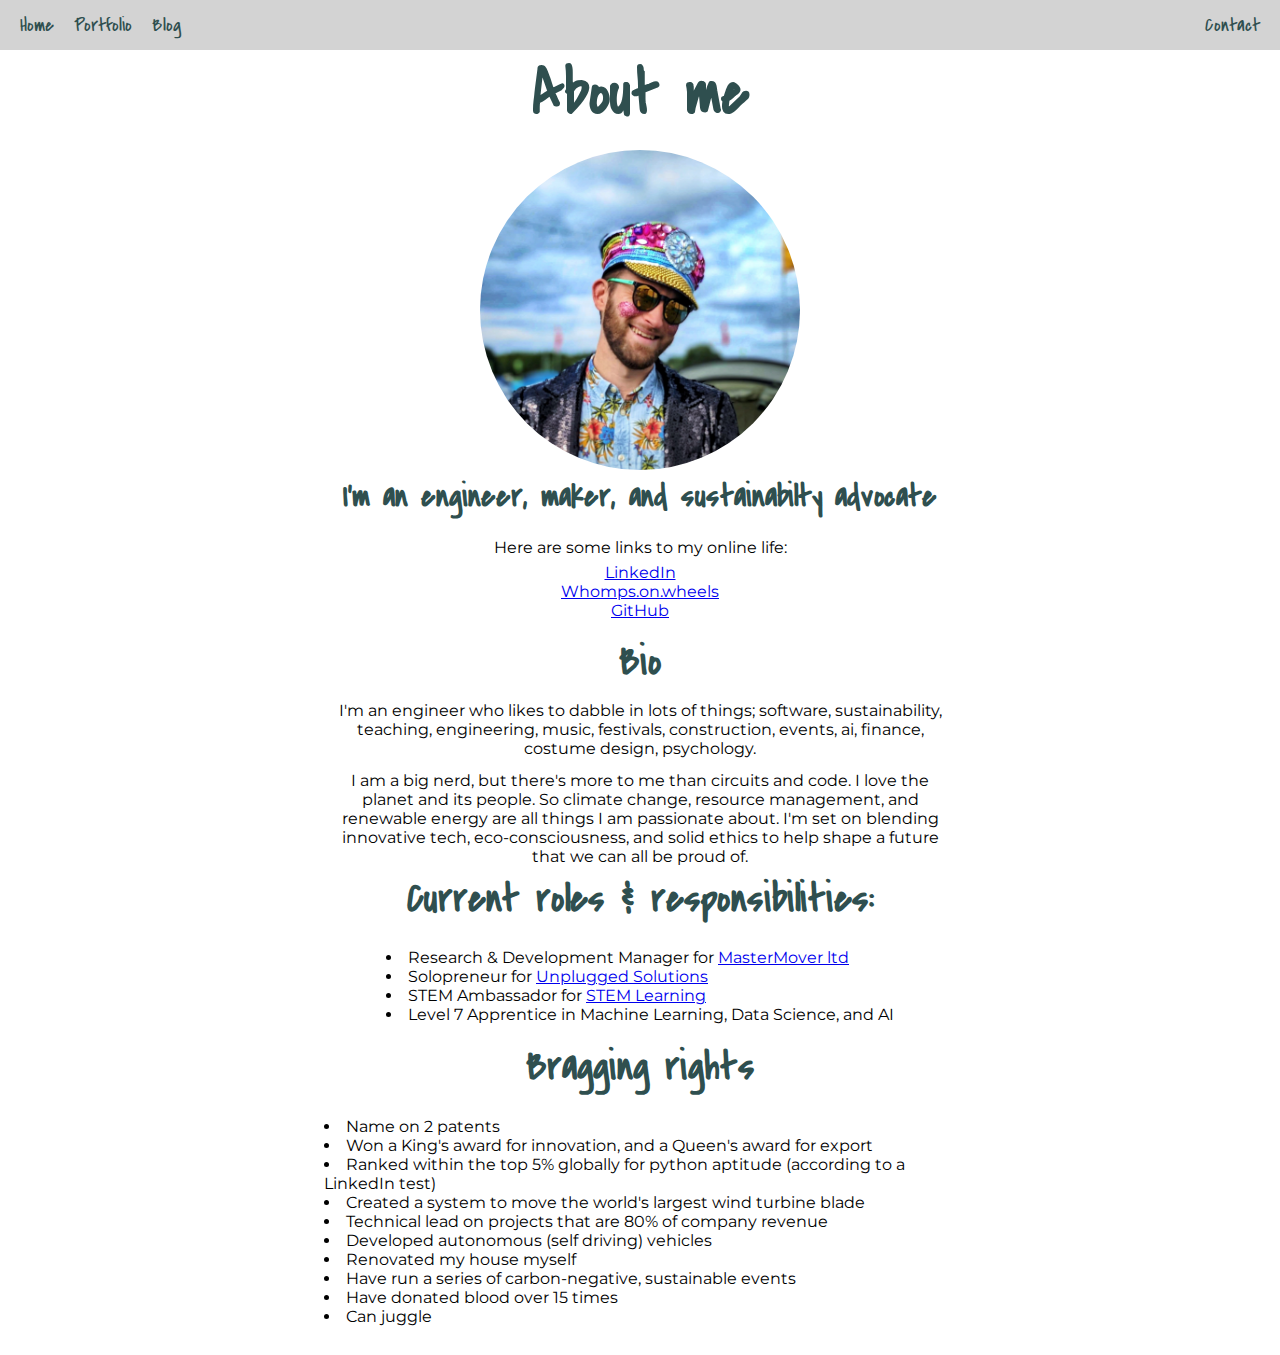
<file: aboutme.html>
<!DOCTYPE html>
<html lang=en>
<head>
    <meta charset="UTF-8">
    <meta name="viewport" content="width=device-width, initial-scale=1.0">
    <title>About me</title>
    <link href="https://fonts.googleapis.com/css2?family=Covered+By+Your+Grace&family=Montserrat:ital@0;1&display=swap" rel="stylesheet">
    <link href="./resources/css/index.css" type="text/css" rel="stylesheet">
</head>
<body>
    <!-- Navigation -->
    <nav>
        <ul>
            <li><a href="index.html">Home</a></li>
            <li><a href="portfolio.html">Portfolio</a></li>
            <li><a href="blog/blog.html">Blog</a></li>
        </ul>
        <ul class="right">
            <li><a href="contact.html">Contact</a></li>
        </ul>
    </nav>
    <!-- Header -->
    <header>
        <h1>About me</h1>
    </header>
    <img src="./resources/media/dan_shambala.jpg" alt="A picture of me"/>
    <h3>I'm an engineer, maker, and sustainabilty advocate</h3>
    <section>
        <div class="container">
            <div class="divbox">
                <p>Here are some links to my online life:</p>
                    <a href="https://www.linkedin.com/in/devans107/" target="_blank">LinkedIn</a>
                    <a href="https://www.instagram.com/whomps.on.wheels/" target="_blank">Whomps.on.wheels</a>
                    <a href="https://github.com/danjuggles" target="_blank">GitHub</a>
            </div>
        </div>
    </section>
    <section>
        <div class="container">
            <!-- <div class="divbox">
                <h3>Professional bio</h3>
                <p>I am a versatile and dedicated multidisciplinary engineer, specialising in software and systems engineering, with a strong foundation in various other fields such as mechanical and electrical engineering, and computer science. My deep-rooted passion for environmental sustainability, social welfare, and cutting-edge technologies has guided my professional journey, as well as side projects and hobbies.</p>
                <p>My interest in the environment stems from my desire to address pressing global challenges like climate change, resource management, and renewable energy. I believe that with the right balance of innovative solutions, environmental responsibility, and ethical considerations, we can create a sustainable future for generations to come.</p>
                <p>In the realm of social welfare, I am committed to leveraging my engineering expertise to develop technological solutions that promote equality, accessibility, and social justice. I believe that technology should be a tool for empowerment and inclusivity, ensuring that everyone has an equal opportunity to thrive in a rapidly changing world.</p>
            </div> -->
            <div class="divbox">
                <h2>Bio</h2>
                <p>I'm an engineer who likes to dabble in lots of things; software, sustainability, teaching, engineering, music, festivals, construction, events, ai, finance, costume design, psychology.</p>

                <p>I am a big nerd, but there's more to me than circuits and code. I love the planet and its people. So climate change, resource management, and renewable energy are all things I am passionate about. I'm set on blending innovative tech, eco-consciousness, and solid ethics to help shape a future that we can all be proud of.</p>

                <h2>Current roles & responsibilities:</h2>
                <ul>
                    <li>Research & Development Manager for <a href="https://www.mastermover.com" target="_blank">MasterMover ltd</a></li>
                    <li>Solopreneur for <a href="https://unplugged.solutions/" target="_blank">Unplugged Solutions</a></li>
                    <li>STEM Ambassador for <a href="https://www.stem.org.uk" target="_blank">STEM Learning</a></li>
                    <li>Level 7 Apprentice in Machine Learning, Data Science, and AI</li>
                </ul>
                <h2>Bragging rights</h2>
                <ul>
                    <li>Name on 2 patents</li>
                    <li>Won a King's award for innovation, and a Queen's award for export</li>
                    <li>Ranked within the top 5% globally for python aptitude (according to a LinkedIn test)</li>
                    <li>Created a system to move the world's largest wind turbine blade</li>
                    <li>Technical lead on projects that are 80% of company revenue</li>
                    <li>Developed autonomous (self driving) vehicles</li>
                    <li>Renovated my house myself</li>
                    <li>Have run a series of carbon-negative, sustainable events</li>
                    <li>Have donated blood over 15 times</li>
                    <li>Can juggle</li>
                </ul>
            </div>
        </div>
    </section>

</body>

</html>
</file>
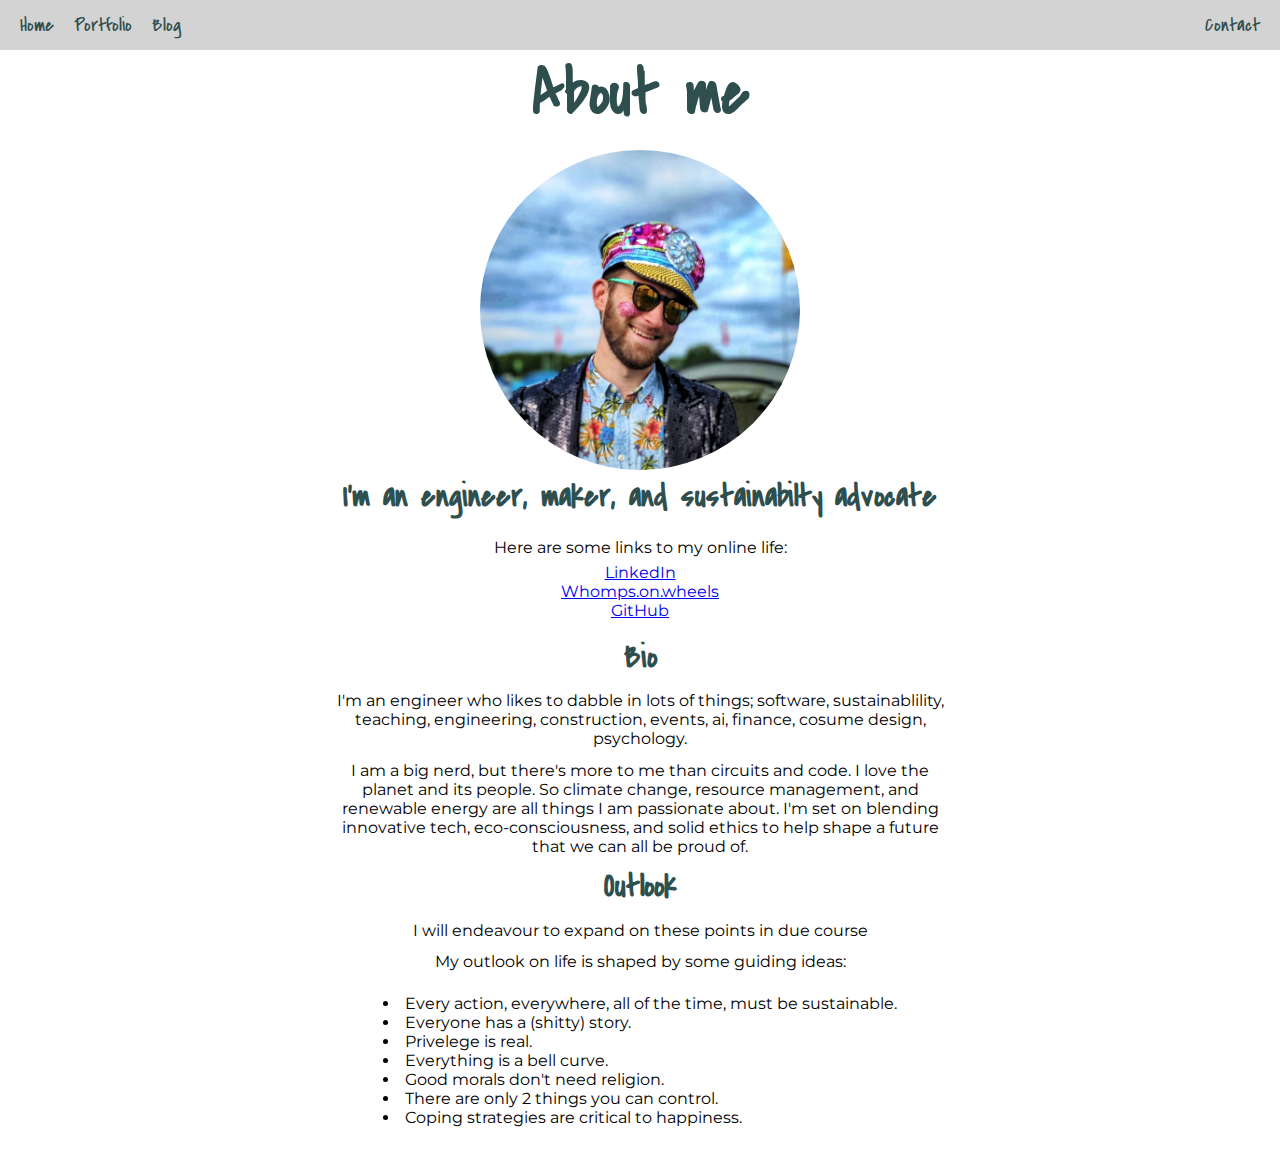
<file: outlook.html>
<!DOCTYPE html>
<html lang=en>
<head>
    <meta charset="UTF-8">
    <meta name="viewport" content="width=device-width, initial-scale=1.0">
    <title>About me</title>
    <link href="https://fonts.googleapis.com/css2?family=Covered+By+Your+Grace&family=Montserrat:ital@0;1&display=swap" rel="stylesheet">
    <link href="./resources/css/index.css" type="text/css" rel="stylesheet">
</head>
<body>
    <!-- Navigation -->
    <nav>
        <ul>
            <li><a href="index.html">Home</a></li>
            <li><a href="portfolio.html">Portfolio</a></li>
            <li><a href="blog/blog.html">Blog</a></li>
        </ul>
        <ul class="right">
            <li><a href="contact.html">Contact</a></li>
        </ul>
    </nav>
    <!-- Header -->
    <header>
        <h1>About me</h1>
    </header>
    <img src="./media/dan_shambala.jpg" alt="A picture of me"/>
    <h3>I'm an engineer, maker, and sustainabilty advocate</h3>
    <section>
        <div class="container">
            <div class="divbox">
                <p>Here are some links to my online life:</p>
                    <a href="https://www.linkedin.com/in/devans107/" target="_blank">LinkedIn</a>
                    <a href="https://www.instagram.com/whomps.on.wheels/" target="_blank">Whomps.on.wheels</a>
                    <a href="https://github.com/danjuggles" target="_blank">GitHub</a>
            </div>
        </div>
    </section>
    <section>
        <div class="container">
            <!-- <div class="divbox">
                <h3>Professional bio</h3>
                <p>I am a versatile and dedicated multidisciplinary engineer, specialising in software and systems engineering, with a strong foundation in various other fields such as mechanical and electrical engineering, and computer science. My deep-rooted passion for environmental sustainability, social welfare, and cutting-edge technologies has guided my professional journey, as well as side projects and hobbies.</p>
                <p>My interest in the environment stems from my desire to address pressing global challenges like climate change, resource management, and renewable energy. I believe that with the right balance of innovative solutions, environmental responsibility, and ethical considerations, we can create a sustainable future for generations to come.</p>
                <p>In the realm of social welfare, I am committed to leveraging my engineering expertise to develop technological solutions that promote equality, accessibility, and social justice. I believe that technology should be a tool for empowerment and inclusivity, ensuring that everyone has an equal opportunity to thrive in a rapidly changing world.</p>
            </div> -->
            <div class="divbox">
                <h3>Bio</h3>
                <p>I'm an engineer who likes to dabble in lots of things; software, sustainablility, teaching, engineering, construction, events, ai, finance, cosume design, psychology.</p>
                <p>I am a big nerd, but there's more to me than circuits and code. I love the planet and its people. So climate change, resource management, and renewable energy are all things I am passionate about. I'm set on blending innovative tech, eco-consciousness, and solid ethics to help shape a future that we can all be proud of.</p>
            </div>
            <div class="divbox">
                <h3>Outlook</h3>
                <p>I will endeavour to expand on these points in due course</p>
                <p>My outlook on life is shaped by some guiding ideas:</p>
                <ul>
                    <li>Every action, everywhere, all of the time, must be sustainable.</li>
                    <li>Everyone has a (shitty) story.</li>
                    <li>Privelege is real.</li>
                    <li>Everything is a bell curve.</li>
                    <li>Good morals don't need religion.</li>
                    <li>There are only 2 things you can control.</li>
                    <li>Coping strategies are critical to happiness.</li>
                     <!-- How you think about things. How you act on things</li> -->
                </ul>
            </div>
        </div>
    </section>

</body>

</html>
</file>
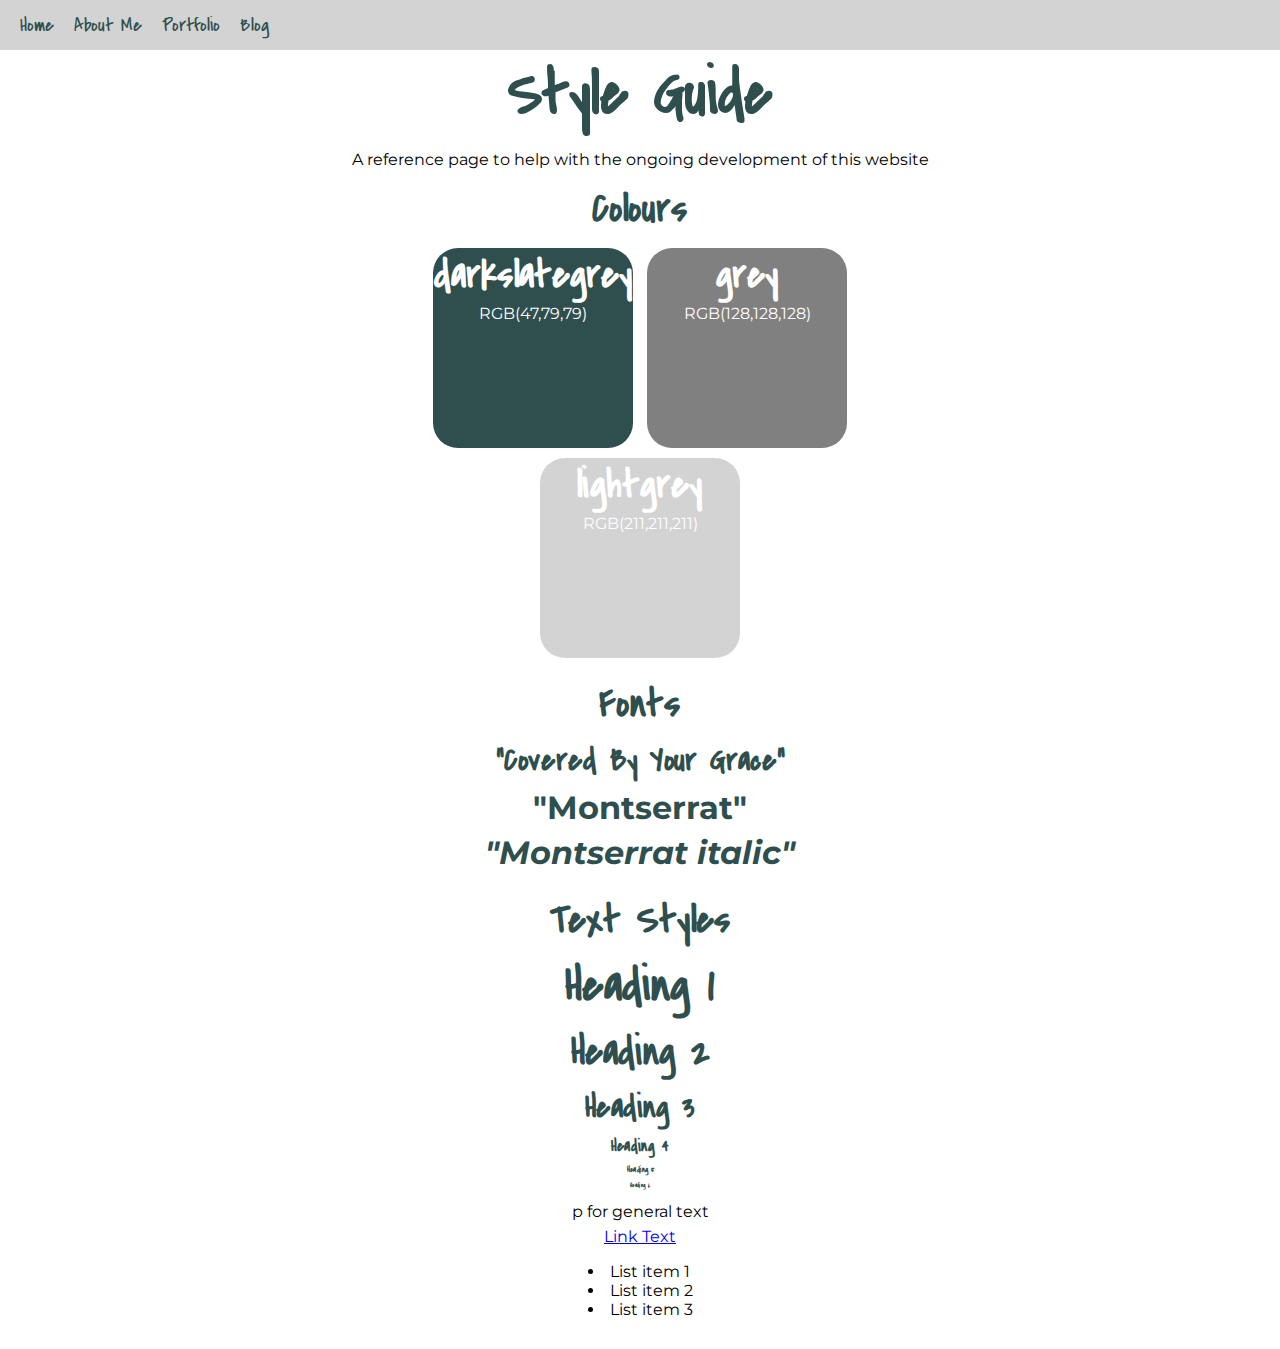
<file: styleguide.html>
<!DOCTYPE html>
<html lang=en>
<head>
    <meta charset="UTF-8">
    <meta name="viewport" content="width=device-width, initial-scale=1.0">
    <title>Dan's portfolio</title>
    <link href="https://fonts.googleapis.com/css2?family=Covered+By+Your+Grace&family=Montserrat:ital@0;1&display=swap" rel="stylesheet">
    <link href="./resources/css/index.css" type="text/css" rel="stylesheet">
</head>
<body>
    <!-- Navigation -->
    <nav>
        <ul>
            <li><a href="index.html">Home</a></li>
            <li><a href="aboutme.html">About Me</a></li>
            <li><a href="portfolio.html">Portfolio</a></li>
            <li><a href="blog/blog.html">Blog</a></li>
        </ul>
    </nav>
    <!-- Header -->
    <header>
        <h1>Style Guide</h1>
    </header>
    <p>A reference page to help with the ongoing development of this website</p>
    
    <!-- Colours -->
    <section>
        <div class="container">
            <div class="divbox">
                <h2>Colours</h2>
                <div class="flexgrid">
                    <div class="color-box darkslategrey">
                        <h2>darkslategrey</h2>
                        <p>RGB(47,79,79)</p>
                    </div>
                    <div class="color-box grey">
                        <h2>grey</h2>
                        <p>RGB(128,128,128)</p>
                    </div>
                    <div class="color-box lightgrey">
                        <h2>lightgrey</h2>
                        <p>RGB(211,211,211)</p>
                    </div>
                </div>
            </div>
    </div>
    </section>

    <!-- Fonts -->
    <section>
        <div class="container">
            <div class="divbox">
                <h2>Fonts</h2>
                <h3>"Covered By Your Grace"</h3>
                <h3 class="montserrat">"Montserrat"</h3>
                <h3 class="montserrat"><em>"Montserrat italic"</em></h3>
            </div>
        </div>
    </section>

    <!-- Text Styles -->
    <section>
        <div class="container">
            <div class="divbox">
                <h2>Text Styles</h2>
                <h1>Heading 1</h1>
                <h2>Heading 2</h2>
                <h3>Heading 3</h3>
                <h4>Heading 4</h4>
                <h5>Heading 5</h5>
                <h6>Heading 6</h6>
                <p>p for general text</p>
                <a href="#">Link Text</a>
                <ul>
                    <li>List item 1</li>
                    <li>List item 2</li>
                    <li>List item 3</li>
                </ul>
            </div>
        </div>
    </section>

</body>

</html>
</file>
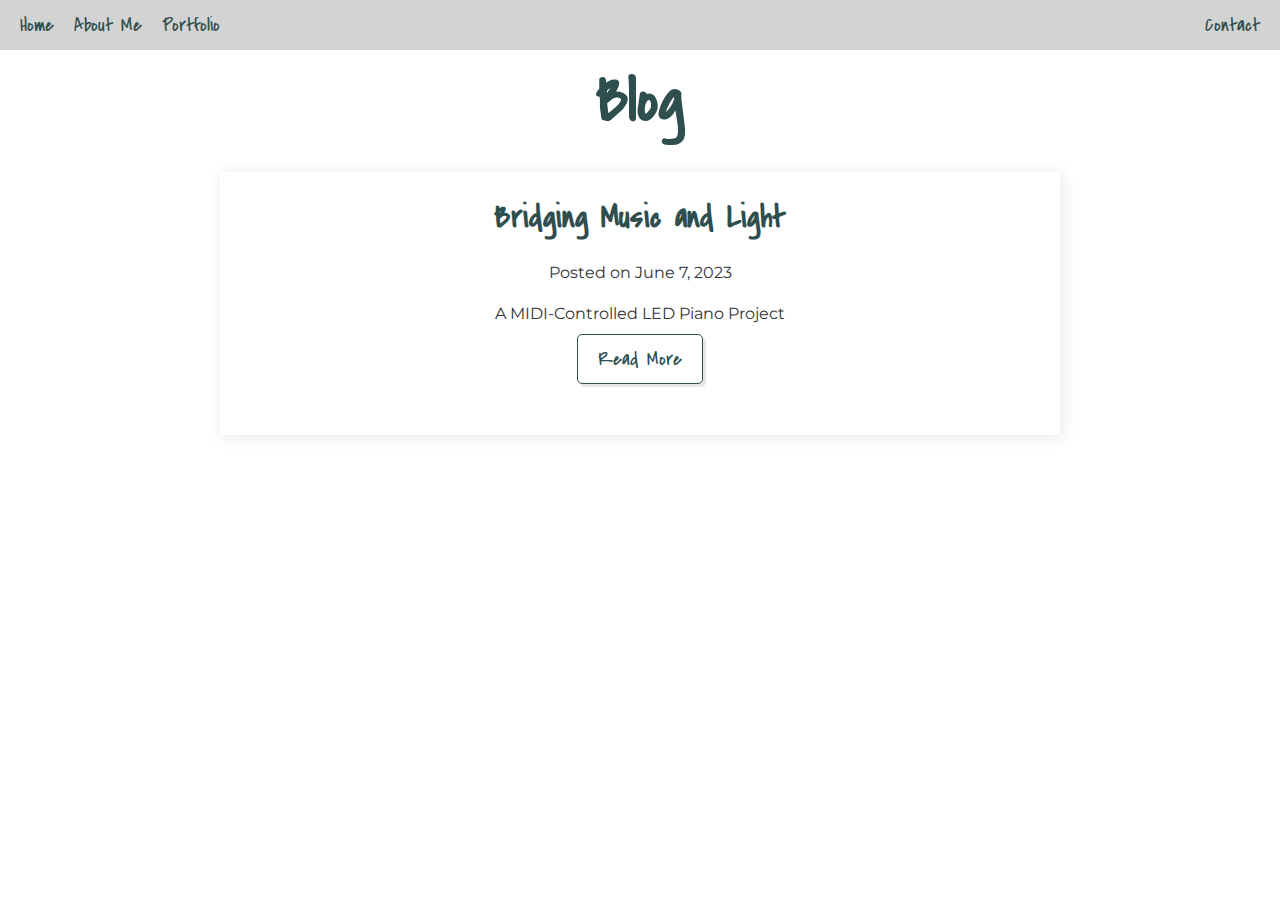
<file: blog/blog.html>
<!DOCTYPE html>
<html lang=en>
<head>
    <meta charset="UTF-8">
    <meta name="viewport" content="width=device-width, initial-scale=1.0">
    <title>Blog</title>
    <link href="https://fonts.googleapis.com/css2?family=Covered+By+Your+Grace&family=Montserrat:ital@0;1&display=swap" rel="stylesheet">
    <link href="../resources/css/index.css" type="text/css" rel="stylesheet">
    <link href="./blog.css" type="text/css" rel="stylesheet">
</head>
<body>
    <!-- Navigation -->
    <nav>
        <ul>
            <li><a href="../index.html">Home</a></li>
            <li><a href="../aboutme.html">About Me</a></li>
            <li><a href="../portfolio.html">Portfolio</a></li>
        </ul>
        <ul class="right">
            <li><a href="../contact.html">Contact</a></li>
        </ul>
    </nav>
    <header>
    <!-- Introduction -->
        <h1>Blog</a></h1>
    </header>
    <main>
        <!-- <article>
          <h2>www.unplugged.solutions/</h2>
          <p>Posted on <time datetime="2023-06-07">June 7, 2023</time></p>
          <p>Some info on the creation of this website</p>
          <a href="blog1.html">Read More</a>
        </article> -->

        <article>
            <h2>Bridging Music and Light</h2>
            <p>Posted on <time datetime="2023-06-07">June 7, 2023</time></p>
            <p>A MIDI-Controlled LED Piano Project</p>
            <a href="./articles/midiledpiano.html">Read More</a>
          </article>

        <!-- Add more articles as needed -->
      </main>
</body>
 
</html>
</file>
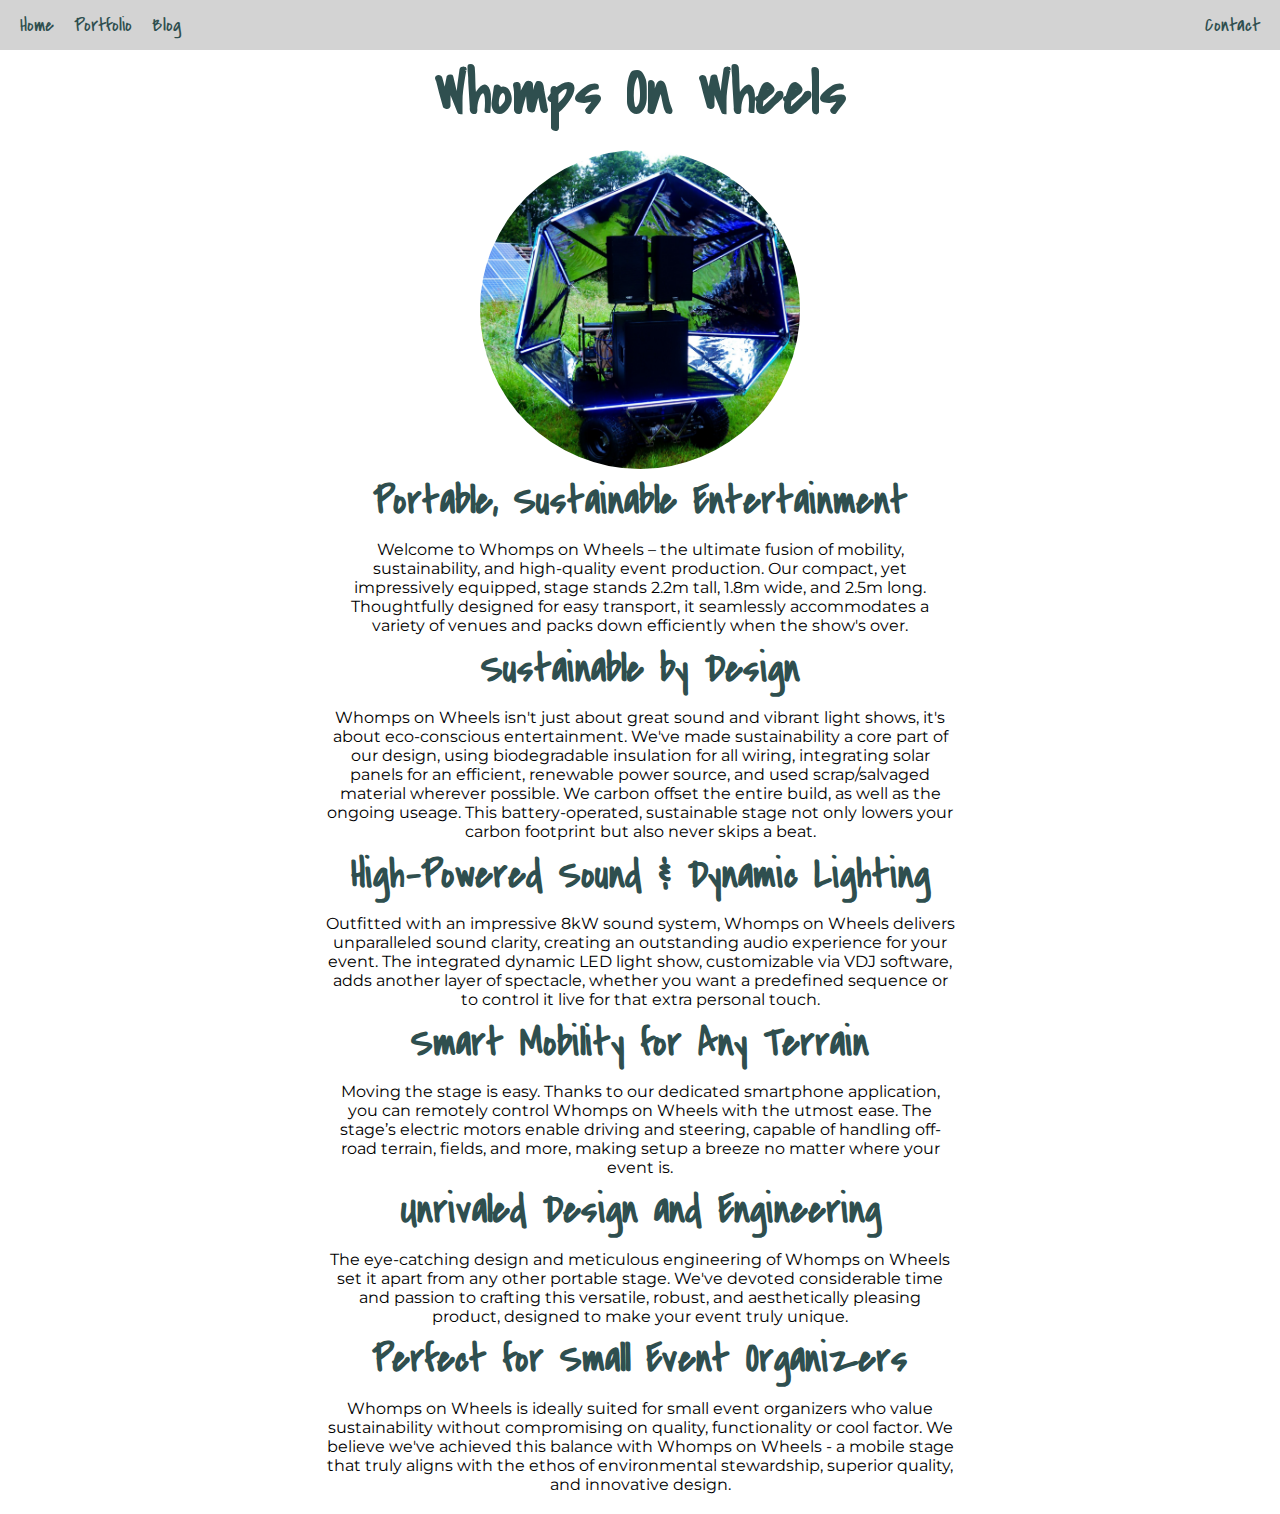
<file: Portfolio/WhompsOnWheels/whomps.html>
<!DOCTYPE html>
<html lang=en>
<head>
    <meta charset="UTF-8">
    <meta name="viewport" content="width=device-width, initial-scale=1.0">
    <title>About me</title>
    <link href="https://fonts.googleapis.com/css2?family=Covered+By+Your+Grace&family=Montserrat:ital@0;1&display=swap" rel="stylesheet">
    <link href="../../resources/css/index.css" type="text/css" rel="stylesheet">
</head>
<body>
    <!-- Navigation -->
    <nav>
        <ul>
            <li><a href="../../index.html">Home</a></li>
            <li><a href="../../portfolio.html">Portfolio</a></li>
            <li><a href="../../blog/blog.html">Blog</a></li>
        </ul>
        <ul class="right">
            <li><a href="../../contact.html">Contact</a></li>
        </ul>
    </nav>
    <!-- Header -->
    <header>
        <h1>Whomps On Wheels</h1>
    </header>
    <img src="./thumbnail.png" alt="Whomps On Wheels"/>
    <section>
        <div class="container">
            <div class="divbox">
                <!-- Image suggestion: An eye-catching photo of the Whomps on Wheels stage, ideally set up in a picturesque outdoor location to highlight its portability and versatility. -->
                <h2>Portable, Sustainable Entertainment</h2>
                <p>Welcome to Whomps on Wheels – the ultimate fusion of mobility, sustainability, and high-quality event production. Our compact, yet impressively equipped, stage stands 2.2m tall, 1.8m wide, and 2.5m long. Thoughtfully designed for easy transport, it seamlessly accommodates a variety of venues and packs down efficiently when the show's over.</p>

                <!-- Image suggestion: A vibrant photo showing the stage in action at night, with the LED light show on display and a crowd enjoying the sound system. -->
                <h2>Sustainable by Design</h2>
                <p>Whomps on Wheels isn't just about great sound and vibrant light shows, it's about eco-conscious entertainment. We've made sustainability a core part of our design, using biodegradable insulation for all wiring, integrating solar panels for an efficient, renewable power source, and used scrap/salvaged material wherever possible. We carbon offset the entire build, as well as the ongoing useage. This battery-operated, sustainable stage not only lowers your carbon footprint but also never skips a beat.</p>

                <!-- Image suggestion: A vibrant photo showing the stage in action at night, with the LED light show on display and a crowd enjoying the sound system. -->
                <h2>High-Powered Sound & Dynamic Lighting</h2>
                <p>Outfitted with an impressive 8kW sound system, Whomps on Wheels delivers unparalleled sound clarity, creating an outstanding audio experience for your event. The integrated dynamic LED light show, customizable via VDJ software, adds another layer of spectacle, whether you want a predefined sequence or to control it live for that extra personal touch.</p>

                <!-- Image suggestion: An image or short video clip of the stage being controlled via the smartphone app, ideally showing it moving across uneven terrain to highlight its off-road capabilities. -->
                <h2>Smart Mobility for Any Terrain</h2>
                <p>Moving the stage is easy. Thanks to our dedicated smartphone application, you can remotely control Whomps on Wheels with the utmost ease. The stage’s electric motors enable driving and steering, capable of handling off-road terrain, fields, and more, making setup a breeze no matter where your event is.</p>

                <!-- Image suggestion: A photo focusing on the unique design aspects of the stage, possibly with overlaid sketches or CAD designs to emphasize the engineering prowess. -->
                <h2>Unrivaled Design and Engineering</h2>
                <p>The eye-catching design and meticulous engineering of Whomps on Wheels set it apart from any other portable stage. We've devoted considerable time and passion to crafting this versatile, robust, and aesthetically pleasing product, designed to make your event truly unique.</p>

                <!-- Image suggestion: A photo of a small, lively event using the stage, highlighting the target market. -->
                <h2>Perfect for Small Event Organizers</h2>
                <p>Whomps on Wheels is ideally suited for small event organizers who value sustainability without compromising on quality, functionality or cool factor. We believe we've achieved this balance with Whomps on Wheels - a mobile stage that truly aligns with the ethos of environmental stewardship, superior quality, and innovative design.</p>
            </div>
        </div>
    </section>

</body>

</html>
</file>
<file: resources/css/index.css>
/* Universal stuff */
* {
    font-family: Montserrat, 'Segoe UI', Tahoma, Geneva, Verdana, sans-serif;
    text-align: center;
}

/* Navigation area */
/* nav {
    background-color: lightgrey;
    position: absolute;
    border-radius: 10px;
}

nav a {
    font-family: "Covered By Your Grace", sans-serif;
    color:darkslategrey;
    text-decoration: none;
    font-size: 1.25em;
    padding-right: 20px;
}

nav li {
    list-style-type: none;
}

nav a:hover {
    color: darkgrey;
} */
nav {
    background-color: lightgrey;
    width: 100%;
    height: 50px; /* you can adjust as per your need */
    position: fixed;
    top: 0;
    left: 0;
    z-index: 100;
    border-radius: 0;
    display: flex;
    justify-content: space-between; /* to spread items along the line */
    padding: 0 20px; /* horizontal padding */
    align-items: center; /* to center items vertically */
    box-sizing: border-box; /* to include padding in total width */
}

nav ul {
    list-style-type: none;
    margin: 0;
    padding: 0;
    display: flex; /* to make the list items line up horizontally */
}

nav li {
    margin-right: 20px; /* space between the menu items */
}

nav li:last-child {
    margin-right: 0; /* removes the extra space on the far right */
}

nav a {
    font-family: "Covered By Your Grace", sans-serif;
    color: darkslategrey;
    text-decoration: none;
    font-size: 1.25em;
}

nav a:hover {
    color: darkgrey;
}

/* Header */
header {
    margin-top: 50px; /* Adjust this value to fit your actual navbar height */
}

header a {
    font-family: "Covered By Your Grace", sans-serif;
    color:darkslategrey;
}

header h1 {
    font-size: 4em;
    font-family: "Covered By Your Grace", sans-serif;
    color:darkslategrey;
}

header a:hover {
    color:grey;
}

/* Body */

ul {
    list-style-position: inside;
    padding-left: 0;
  }
  
  li {
    text-align: left;
  }
  
h1,
h2,
h3,
h4,
h5,
h6 {
    font-family: "Covered By Your Grace", sans-serif;
    color:darkslategrey;
    margin: 0% 0% 1%;
}

h1 {
    font-size: 3em;
}

h2 {
    font-size: 2.5em;
}

h3 {
    font-size: 2em;
}

h4 {
    font-size: 1.5em;
}

h4 {
    font-size: 1em;
}

h5 {
    font-size: 0.5em;
}

h6 {
    font-size: 0.25em;
}

.montserrat {
    font-family: Montserrat;
}

p {
    font-size: 1em;
    margin: 1% 0% 1%;
}

.GIF {
    border-radius: 5%;
}

img {
    border-radius: 100%;
    width: 25vw;
}

/* section {
    width: 50vw;
} */

.container {
    align-items: center;
    display: flex;
    justify-content: center;
    margin-bottom: 1%;
    flex-direction: column;
}
/*div box */
.divbox {
    border: 1px solid white;
    border-radius: 20px;
    width: 50%;
    display: flex;
    flex-wrap: wrap;
    justify-content: center;
    align-items: center;
    flex-direction: column;
}

.divbox img {
    width: 300px;
    height: 300px;
    object-fit: cover;
    border-radius: 20px;
    opacity: 0.5;
}

.divbox h2 {
    width: 100%;
}

.flexgrid {
    
}

.flexgrid a {
    
}

/* portfolio thumbnail */
.portfolioThumbnail {
    min-width: 200px;
    height: 200px;
    border-radius: 25px;
    display: inline-block;
    margin: 5px;
    flex-shrink: 0;
    background-size: cover;
    background-position: 50%;
    border: 1px solid darkslategray;
}

.portfolioThumbnail h2, .portfolioThumbnail p {
    color: darkslategray;
}
/* portfolio thumbnail images */
#WhompsOnWheels:hover{
    background-image: url("../../Portfolio/WhompsOnWheels/thumbnail.png");
}
#TheTeaCozy:hover {
    background-image: url("../../Portfolio/TeaCozy/resources/thumbnail.jpg");
}
#SteampunkGoggles:hover {
    background-image: url("../../Portfolio/Steampunk/Hat+Goggles.png");
}

/* color boxes */
.color-box {
    min-width: 200px;
    height: 200px;
    border-radius: 25px;
    display: inline-block;
    margin: 5px;
    flex-shrink: 0;
}

.color-box h2, .color-box p {
    color: white;
}

.lightgrey {
    background-color: lightgrey;
}

.darkslategrey {
    background-color: darkslategrey;
}

.grey {
    background-color: grey;
}
</file>
<file: blog/blog.css>
body {
    font-family: Arial, sans-serif;
    line-height: 1.6;
    color: #333;
    padding: 0;
    margin: 0;
  }
  
  main {
    max-width: 800px;
    margin: 20px auto;
    padding: 20px;
    background: #fff;
    box-shadow: 2px 2px 15px rgba(0,0,0,0.1);
    /* background: #f4f4f4; */
  }
  
  article {
    border-bottom: 1px solid #ccc;
    padding-bottom: 20px;
    margin-bottom: 20px;
  }
  
  article:last-child {
    border-bottom: none;
  }
  
  article h2 {
    font-size: 2em;
    margin-bottom: 0.5em;
  }
  
  article p {
    margin-bottom: 1em;
  }
  
  article a {
    padding: 10px 20px;
    background-color: #fff;
    border: 1px solid darkslategrey;
    border-radius: 5px;
    font-family: "Covered By Your Grace", sans-serif;
    font-size: 1.25em;
    color: darkslategrey;
    cursor: pointer;
    transition: all 0.3s ease;
    box-shadow: 3px 3px 1px rgba(0,0,0,0.1);
    text-decoration: none;
  }
  
  article a:hover {
    color: darkgrey;
    background-color: darkslategrey;
    border-color: darkgrey;
  }
</file>
